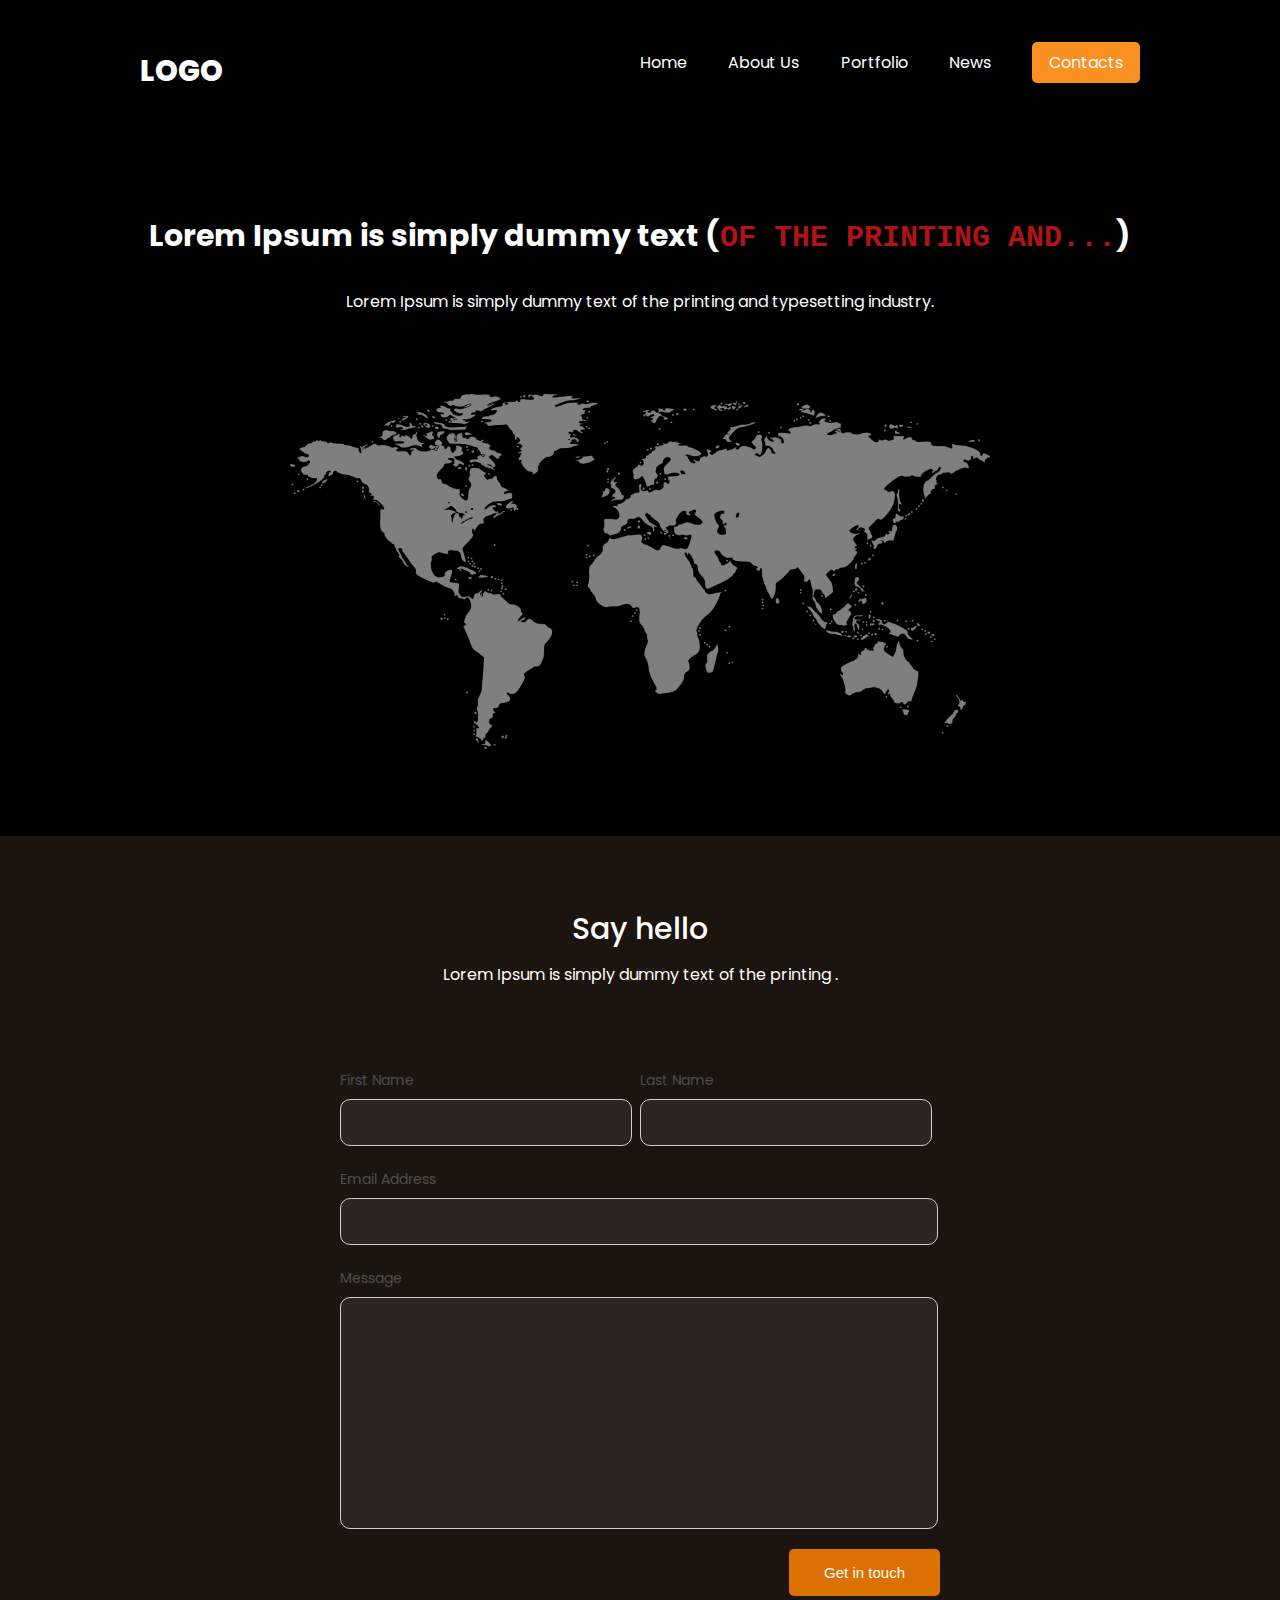
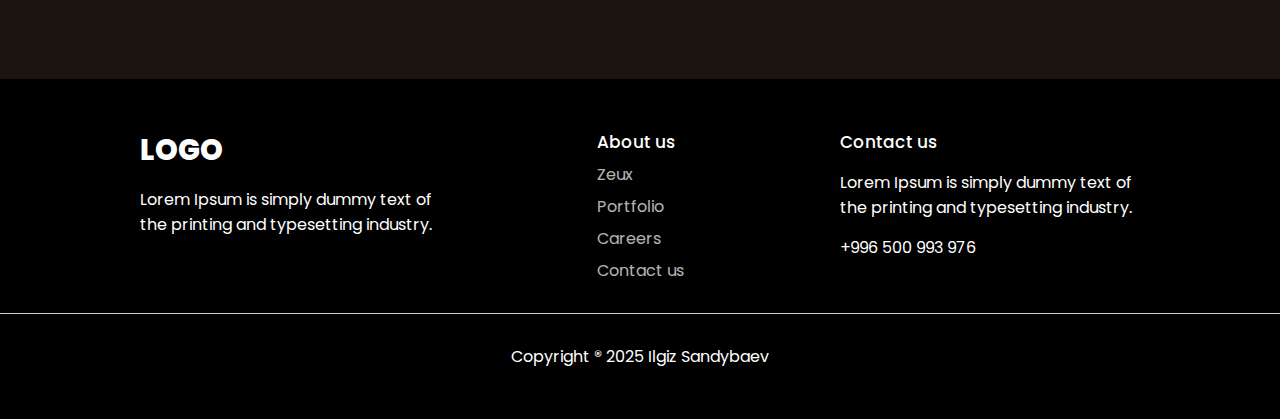
<file: contacts.html>
<!DOCTYPE html>
<html lang="en">
<head>
    <meta charset="UTF-8">
    <meta name="viewport" content="width=device-width, initial-scale=1.0">
    <title>Document</title>
    <link rel="stylesheet" href="/style.css">
</head>
<body>
     <header class="container">
        <span class="logo">logo</span>
        <nav>
            <ul>
                <li><a href="/idnex.html">Home</a></li>
                <li><a href="/about.html">About Us</a></li>
                <li><a href="/portfolio.html">Portfolio</a></li>
                <li><a href="/news.html">News</a></li>
                <li class="btn"><a href="/contacts.html">Contacts</a></li>
            </ul>
        </nav>
    </header>

    <div class="container hero-contacts">
        <h1>Lorem Ipsum is simply dummy text (<span class="a">of the printing and...</span>)</h1>
        <p>Lorem Ipsum is simply dummy text of the printing and typesetting industry.</p>
        <img src="/img/map.png" alt="">
    </div>

    <div class="feedback">
        <div class="container">
            <h2>Say hello</h2>
            <p>Lorem Ipsum is simply dummy text of the printing .</p>

            <form>
                <div class="inline">
                    <div>
                        <label>First Name</label>
                        <input type="text">
                    </div>
                    <div>
                        <label>Last Name</label>
                        <input type="text">
                    </div>
                </div>
                <label>Email Address</label>
                <input type="email" class="one-line">


                <label>Message</label>
                <textarea class="one-line"></textarea>

                <button type="button">Get in touch</button>
            </form>
        </div>
    </div>

    <footer>
        <div class="blocks container">
            <div>
                <span class="logo">logo</span>
                <p>Lorem Ipsum is simply dummy text of the printing and typesetting industry. </p>
            </div>
            <div>
                <h4>About us</h4>
                <ul>
                    <li>Zeux</li>
                    <li>Portfolio</li>   
                    <li>Careers</li>   
                    <li>Contact us</li>
                </ul>
            </div>
            <div>
                <h4>Contact us</h4>
                <p>Lorem Ipsum is simply dummy text of the printing and typesetting industry. </p>
                <p>+996 500 993 976</p>
            </div>
        </div>
        <hr>
        <p>Copyright ® 2025 Ilgiz Sandybaev</p>
    </footer>


</body>
</html>
</file>
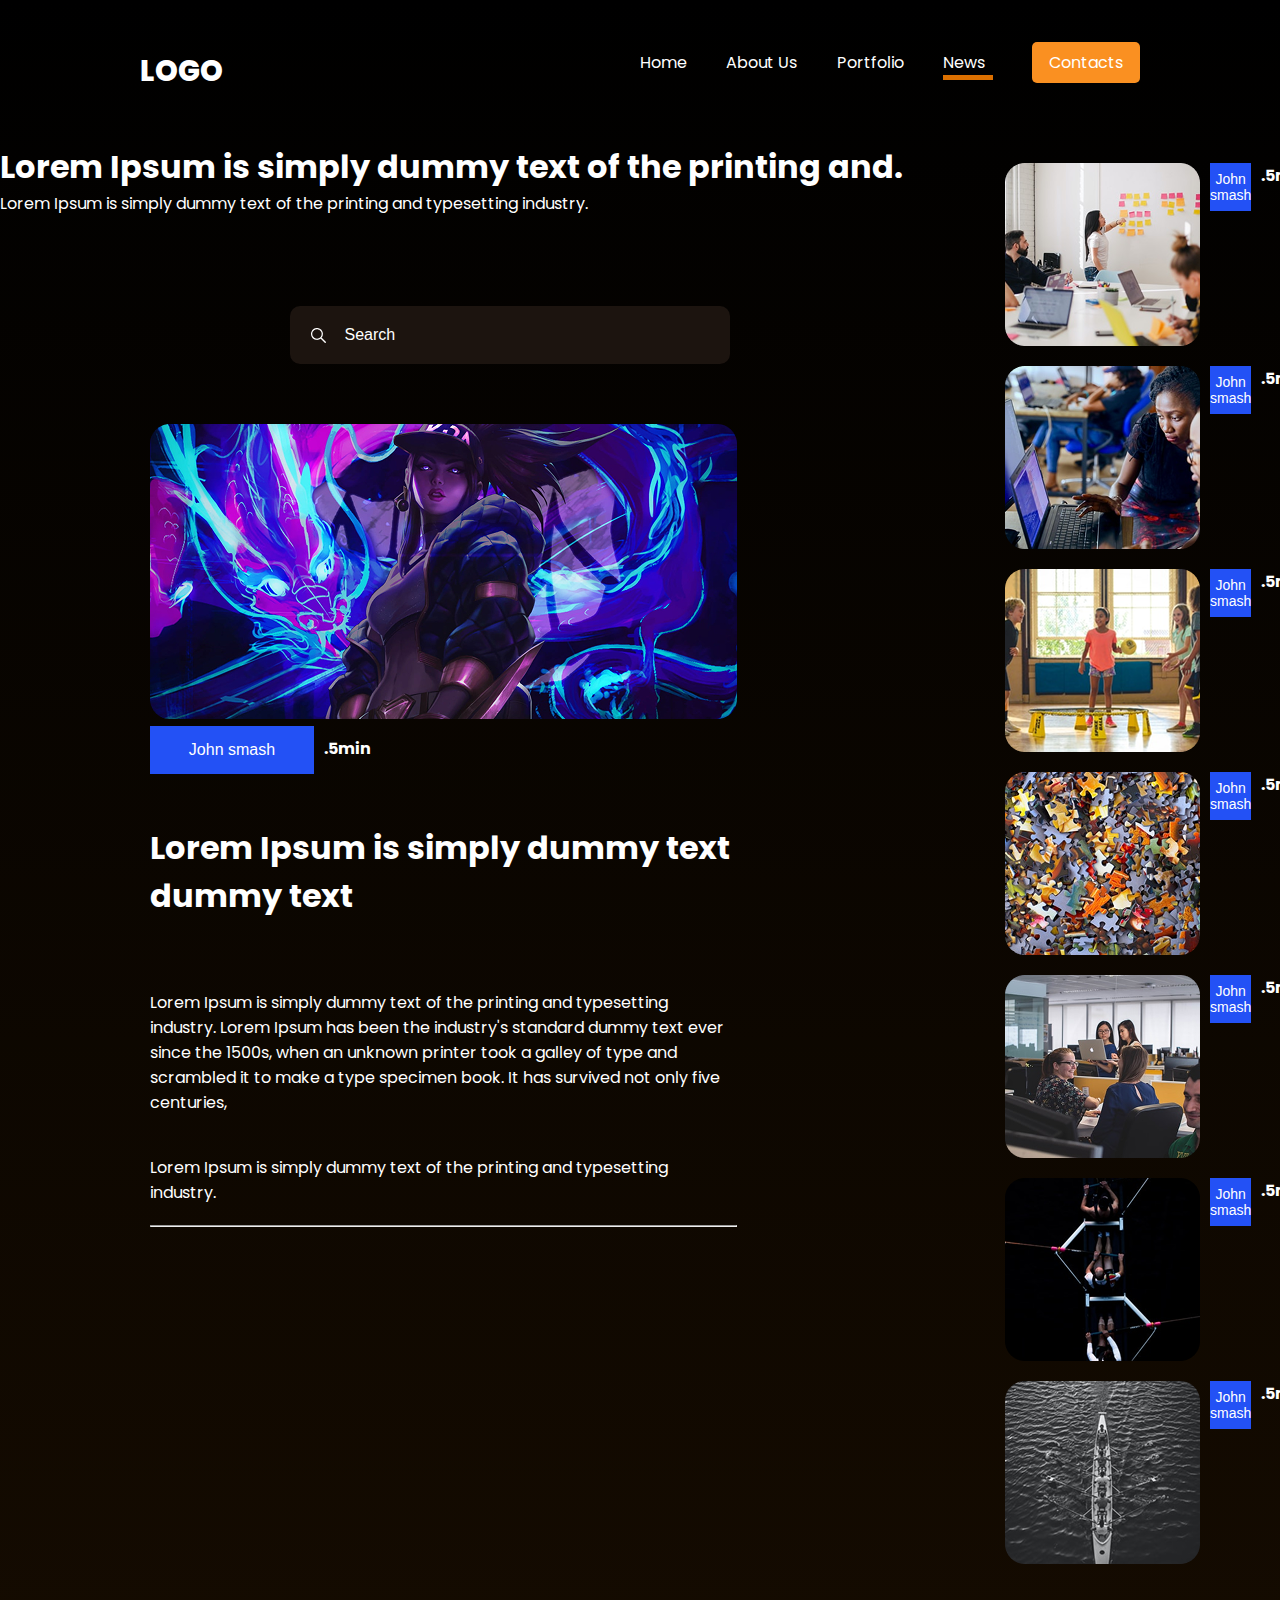
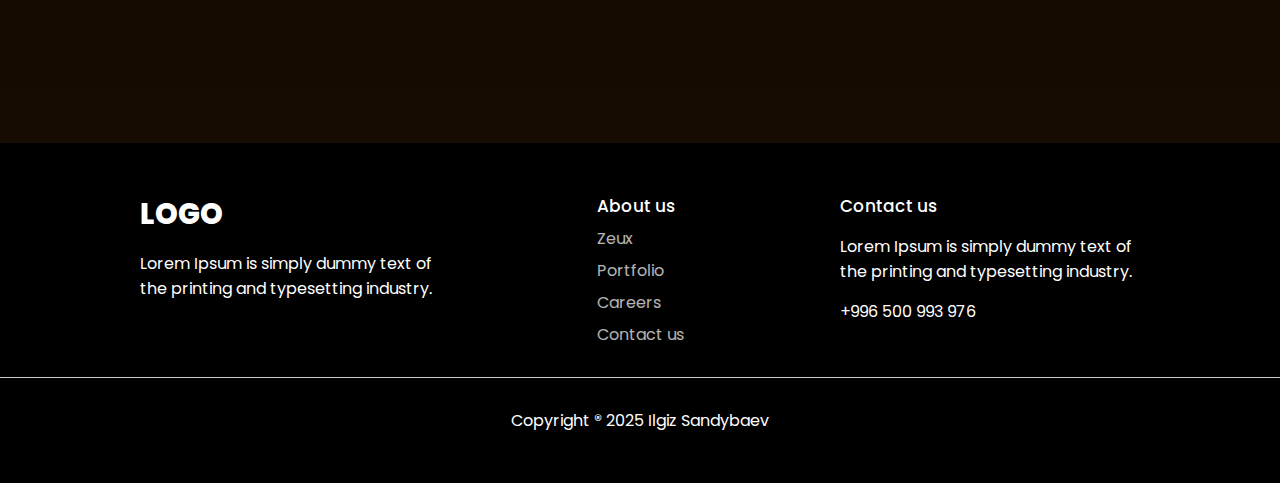
<file: news.html>
<!DOCTYPE html>
<html lang="en">
<head>
    <meta charset="UTF-8">
    <meta name="viewport" content="width=device-width, initial-scale=1.0">
    <title>Document</title>
    <link rel="stylesheet" href="/style.css">
</head>
<body>
<div class="wrapper">
    <header class="container">
        <span class="logo">logo</span>
        <nav>
            <ul>
                <li><a href="/idnex.html">Home</a></li>
                <li><a href="/about.html">About Us</a></li>
                <li><a href="/portfolio.html">Portfolio</a></li>
                <li class="active"><a href="/news.html">News</a></li>
                <li class="btn"><a href="/contacts.html">Contacts</a></li>
            </ul>
        </nav>
    </header>

    <div class="news-site">
      <div class="news-site-a">
        <div class="container">
            <h1>Lorem Ipsum is simply dummy text of the printing and.</h1>
            <p>Lorem Ipsum is simply dummy text of the printing and typesetting industry. </p>
            
            <div>
            <img src="/img/search 1.png" alt="">
            <input placeholder="Search" type="search">
            </div>

            
        </div>
        <div class="column">
            <div class="line">
                <img src="/img/news1.png" alt="">
                <div>
                    <button>John smash</button>
                    <h4>.5min</h4>
                </div>
                <h1>Lorem Ipsum is simply dummy text dummy text </h1>
                <p>Lorem Ipsum is simply dummy text of the printing and typesetting industry. Lorem Ipsum has been the industry's standard dummy text ever since the 1500s, when an unknown printer took a galley of type and scrambled it to make a type specimen book. It has survived not only five centuries,</p>
                <p>Lorem Ipsum is simply dummy text of the printing and typesetting industry. </p>
            </div>
            <hr>
        </div>
      </div>  
      <div class="news-site-b">
            <div>
                <img src="/img/news2.png" alt="">
                <button>John smash</button>
                <h4>.5min</h4>
            </div>
            <div>
                <img src="/img/news3.png" alt="">
                <button>John smash</button>
                <h4>.5min</h4>
            </div>
            <div>
                <img src="/img/news4.png" alt="">
                <button>John smash</button>
                <h4>.5min</h4>
            </div>
            <div>
                <img src="/img/news4 (1).png" alt="">
                <button>John smash</button>
                <h4>.5min</h4>
            </div>
            <div>
                <img src="/img/news5.png" alt="">
                <button>John smash</button>
                <h4>.5min</h4>
            </div>
            <div>
                <img src="/img/news6.png" alt="">
                <button>John smash</button>
                <h4>.5min</h4>
            </div>
            <div>
                <img src="/img/news7.png" alt="">
                <button>John smash</button>
                <h4>.5min</h4>
            </div>
        </div>
        </div>

    <footer>
        <div class="blocks container">
            <div>
                <span class="logo">logo</span>
                <p>Lorem Ipsum is simply dummy text of the printing and typesetting industry. </p>
            </div>
            <div>
                <h4>About us</h4>
                <ul>
                    <li>Zeux</li>
                    <li>Portfolio</li>   
                    <li>Careers</li>   
                    <li>Contact us</li>
                </ul>
            </div>
            <div>
                <h4>Contact us</h4>
                <p>Lorem Ipsum is simply dummy text of the printing and typesetting industry. </p>
                <p>+996 500 993 976</p>
            </div>
        </div>
        <hr>
        <p>Copyright ® 2025 Ilgiz Sandybaev</p>
    </footer>
</div>
</body>
</html>
</file>
<file: style.css>
@import url('https://fonts.googleapis.com/css2?family=Poppins:wght@400;500;700;800&display=swap');

*{
    margin: 0;
    padding: 0;
}

body{
    font-family: 'Poppins', sans-serif;
    font-weight: 400;
    color: white;
    background: #000;
    font-size: 16px;
}

a{
    text-decoration: none;
}

img{
    max-width: 100%;
}

.wrapper{
    background: linear-gradient(180deg, rgba(0,0,0,1) 0%, rgba(26,14,1,1) 100%);
    width: 100%;
    overflow-x: hidden;
}

.container{
    width: 1000px;
    margin: 0 auto;
}

header{
    padding: 50px 0;
}

header .logo,
footer .blocks .logo
{
    text-transform: uppercase;
    font-size: 29px;
    font-weight: 800;
}

header nav{
    float: right;
    width: 50%;
}

header nav ul{
    list-style: none;
    display: flex;
    justify-content: space-between;
    z-index: 2;
    position: relative;
}

header nav ul li{
    display: inline-block;
}

header nav ul li a{
    color: #fff;
}

header nav ul li.active::after{
    content: '';
    display: block;
    width: 50px;
    height: 5px;
    background: #DC7000;
}

header ul li:not(.active):not(.btn) a:hover{
    border-bottom: 5px solid #DC7000;
} 

header nav ul li.btn a, .email .block button{
    background-color: #FA9021;
    padding: 9px 17px;
    border-radius: 5px;
    transition: all 500ms ease;
}

header nav ul li.btn a:hover, .email .block button:hover{
    background: #e63508;
}

.hero{
    padding-bottom: 100px;
    position: relative;
    z-index: 1;
}

.hero--info{
    width: 530px;
    padding-top: 70px;
}

.hero--info h2{
    color: #E87D0E;
    font-size: 20px;
    font-weight: 600;
}

.hero--info h1{
    font-size: 50px;
    font-weight: 600;
}

.hero--info p{
    font-weight: 600;
    line-height: 170%;
    margin: 30px 0
}

.hero--info .btn,
.hero-about .info .btn
{
    background: #FA8305;
    color: #fff;
    padding: 15px 30px;
    border: 0;
    transition: all 500ms ease;
    font-size: 17px;
}

.hero--info .btn:hover,.hero-about .btn:hover{
    cursor: pointer;
    transform: scale(1.1);
    border-radius: 50px;
}

.hero img{
    position: absolute;
    top: -150px;
    opacity: 0.9;
    right: -150px;
}

/*оюн*/
.trending{
    padding-top: 50px;
}

.trending h3{
    font-weight: 600;
    font-size: 31px;
}

.trending .see-all, .projects .see-all{
    color: #fff;
    background: #25211D;
    border-radius: 5px;
    padding: 12px 23px;
    float: right;
    display: block;
    transition: all 500ms ease;
}

.trending .see-all:hover, 
.projects .see-all:hover{
    transform: scale(1.1);
}

.trending .img{
    width: 200px;
}

.trending .games{
    display: flex;
    justify-content: space-between;
    width: 100%;
    padding: 50px 0;
}

.trending .games span{
    display: block;
    text-align: center;
    margin-top: 20px;
}


.trending .games span img{
    position: relative;
    top: 5px;
    margin-right: 7px;
}

.big-text{
    padding: 50px 0;
    font-size: 35px;
    font-weight: 600;
    text-align: center;
    width: 800px;
}

.banner{
    padding: 80px 0;
}

.banner h3{
    font-size: 30px;
    font-weight: 600;
    margin-bottom: 30px;
}

.banner p{
    line-height: 170%;
    margin-bottom: 30px;
    width: 550px;
}

.banner img{
    width: 100%;
    margin-bottom: 30px;
}

/*жойстик анимейшин*/

.joystick{
    animation: a 5s linear infinite;
}

@keyframes a{
     0%{
        transform: translateY(0px);
     }
     50%{
        transform: translateX(10px);
        opacity: 0.1;
     }
     100%{
        transform: translateY(0px);
     }
}

.features {
    background: url('/img/background.png') no-repeat center fixed;
    background-size: cover;
    padding: 80px 0;
}

.features  h3, 
.features p{
    margin-bottom: 20px;
    text-align: center;
    max-width: 800px;
    margin-left: auto;
    margin-right: auto;
}

.features p{
    font-size: 14px;
}

.features h3{
    font-size: 30px;
}

.features .info{
    display: flex;
    justify-content: center;
    flex-wrap: wrap;
}

.features .info .block{
    text-align: center;
    width: 20%;
    margin: 30px 2%;
}

.features .info .block img{
    margin-bottom: 15px;
}

.projects{
    padding: 100px 0;
}

.projects h3{
    font-size: 30px;
    text-align: center;
}

.projects p{
    margin: 40px 0;
    text-align: center;
}

.projects .images{
    display: flex;
    justify-content: space-around;
    margin-bottom: 25px;
    gap: 15px;
}

.projects .see-all{
    float: none;
    width: 60px;
    text-align: center;
    margin: 0 auto;
}

/*Почти аягы*/

.email{
    padding-bottom: 120px;
}

.email h3{
    margin-top: 60px;
    font-size: 30px;
}

.email .block{
    background: #1C140F;
    margin-top: 30px;
    border-radius: 10px;
    padding: 40px 3%;
    width: 100%;
    display: flex;
    justify-content: space-between;
    align-items: center;
}

.email .block h4{
    font-size: 30px;
    font-weight: 500;
}

.email .block p{
    width: 500px;
}

.email .block input{
    background: #fff;
    outline: none;
    border: 0;
    border-radius: 5px;
    width: 250px;
    font-family: 'Poppins', sans-serif;
    font-weight: 400;
    padding: 20px 30px;
    position: relative;
    right:-99px;
    z-index: 1;
    padding-right: 120px;
}

.email .block input::placeholder{
    color: #898989;
}

.email .block button{
    cursor: pointer;
    border: none;
    padding: 13px 17px;
    position: relative;
    z-index: 2;
    color: #fff;
}

/*Инфа сайт*/

.hero-about{
    position: relative;
}

.hero-about .info{
    width: 500px;
    padding: 250px 0;
}

.hero-about .info h1{
    margin-bottom: 15px;
    font-size: 30px;
}

.hero-about .info .btn{
    margin-top: 20px;
}

.hero-about img{
    position: absolute;
    right: -350px;
    top: 0;
}

.work {
    padding: 80px 0;
}

.work h2{
    font-size: 25px;
    margin-bottom: 40px;
}


.work .blocks{
    display: flex;
    justify-content: space-between;
}

.work .blocks .block{
    width: 25%;
    border-radius: 10px;
    padding: 50px 35px;
    background: #1C140F;
}

.work .blocks .block h3 {
    font-size: 20px;
    margin: 20px 0;
}

.work .blocks .block .badge{
    border-radius: 7px;
    padding: 10px 20px;
}

.work .blocks .block .badge.purple{
    background: #560F67;
}

.work .blocks .block .badge.brown{
    background: #31190D;
}

.work .blocks .block .badge.green{
    background: #192A1D;
}

/*Контакт*/

.hero-contacts h1{
    text-align: center;
    margin-top: 70px;
    margin-bottom: 30px;
    font-size: 30px;
}

.hero-contacts  .a {
    text-wrap: nowrap;
    overflow: hidden;
    font-family: monospace;
    text-transform: uppercase;
    color: #b01414;
    font-size: 30px;
    animation: typing 2s steps(20) infinite alternate-reverse;
}

@keyframes typing{
    0%{
        opacity: 0;
    }
    100%{
        opacity: 1;
    }
}

.hero-contacts p{
    text-align: center;
}

.hero-contacts img{
    width: 70%;
    margin: 80px 15%;

}

.feedback{
    padding: 70px 0;
    background: #1C140F;
}

.feedback h2{
    text-align: center;
    font-weight: 500;
    font-size: 30px;
    animation: move 3s linear infinite;
}

@keyframes move {
    0%{
        color: white;
    }
    20%{
        color: green;
    }
    40%{
        color: gold;
    }
    60%{
        color: red;
    }
    80%{
        color: #DC7000;
    }
    100%{
        color: #560F67;
    }
}

.feedback p{
    text-align: center;
    margin-top: 10px;    
}

.feedback form{
    margin: 80px auto;
    width: 600px;
}

.feedback form .inline {
    display: flex;
    justify-content: space-between;
}

.feedback form .inline > div{
    width: 50%;
}

.feedback form label {
    color: #4F4F4F;
    font-size: 14px;
}

.feedback form input,
.feedback form textarea {
    background: #2C2420;
    border-radius: 10px;
    border: 0.6px solid #CECECE;
    display: block;
    width: 90%;
    padding: 15px 10px;
    outline: none;
    color: #fff;
    margin-top: 7px;
    margin-bottom: 20px;
}

.feedback form .one-line{
    width: 96%;
}

.feedback form textarea {
    resize: none;
    height: 200px;
}

.feedback form button{
    background: #DC7000;
    border-radius: 5px;
    border: none;
    float: right;
    cursor: pointer;
    color: #fff;
    padding: 15px 35px;
    transition: all 500ms ease;
    font-size: 15px;
}

.feedback form button:active{
    transform: scale(0.9);
}

.feedback form button:hover{
    background: #b01414;
}

/*новости*/

.news-site {
    display: flex;
    display: grid;
    grid-template-columns: repeat(2, 1fr);
    grid-template-rows: repeat(5, 1fr);
    gap: 5px;
    height: 1600px;
}

.news-site .container {
    grid-column: span 5 / span 5;
    grid-row: span 2 / span 2;
}

.news-site .container > div{
    text-align: center;
    margin: 50px 60px;  
    position: relative;
    top: 40px;
}

.news-site .container input {
    background: #1C140F;
    border-radius: 10px;
    border: none;
    color: #fff;
    width: 50%;
    padding: 20px;
    outline: none;
    position: relative;
    z-index: 1;
    padding-left: 55px;
    font-size: 16px;
}

.news-site .container input::placeholder{
    color: white;
    font-weight: 500;
}

.news-site .container img{
    z-index: 2;
    position: relative;
    color: #fff;
    left: 40px;
    cursor: pointer;
    top: 3px;
}

.news-site .column {
    margin: 100px 150px;
    width: 587px;
    height: 768px;
}

.news-site .line button
{
    order: none;
    border: none;
    text-align: center;
    width: 164px;
    height: 48px;
    background: #2351F5;
    font-size: 16px;
    color: white;
    cursor: pointer;
}

.news-site .line h4{
    margin-top: 10px;
}

.news-site .line > div{
    gap: 10px;
    display: flex;
    text-align: center;
}

.news-site-b div{
    display: flex;
    margin-top: 20px;
}

.news-site-b div{
    gap: 10px;
}

.news-site .line h1 {
    padding: 50px 0;
}

.news-site .line p {
    padding: 20px 0;
}

.news-site-b button {
    order: none;
    border: none;
    text-align: center;
    width: 164px;
    height: 48px;
    background: #2351F5;
    font-size: 14px;
    color: white;
    cursor: pointer;
    transition: all 500ms ease;
}

.news-site-b button:hover{
    border-radius: 5px;
    background: #b01414;
}

/*Аягы*/


footer{
    background: #000;
    padding: 50px 0;
}

footer .blocks{
    display: flex;
    justify-content: space-between;
}

footer .blocks p{
    width: 300px;
    margin: 15px 0;
}

footer .blocks h4{
    font-weight: 500;
    font-size: 17px;
}

footer .blocks ul{
    list-style: none;
}

footer .blocks ul li{
    margin-top: 7px;
    opacity: 0.7;
}

footer hr{
    margin: 30px 0;
    border: 0;
    height: 0.6px;
    background: #ccc;
}

footer > p{
    text-align: center;
}
</file>
